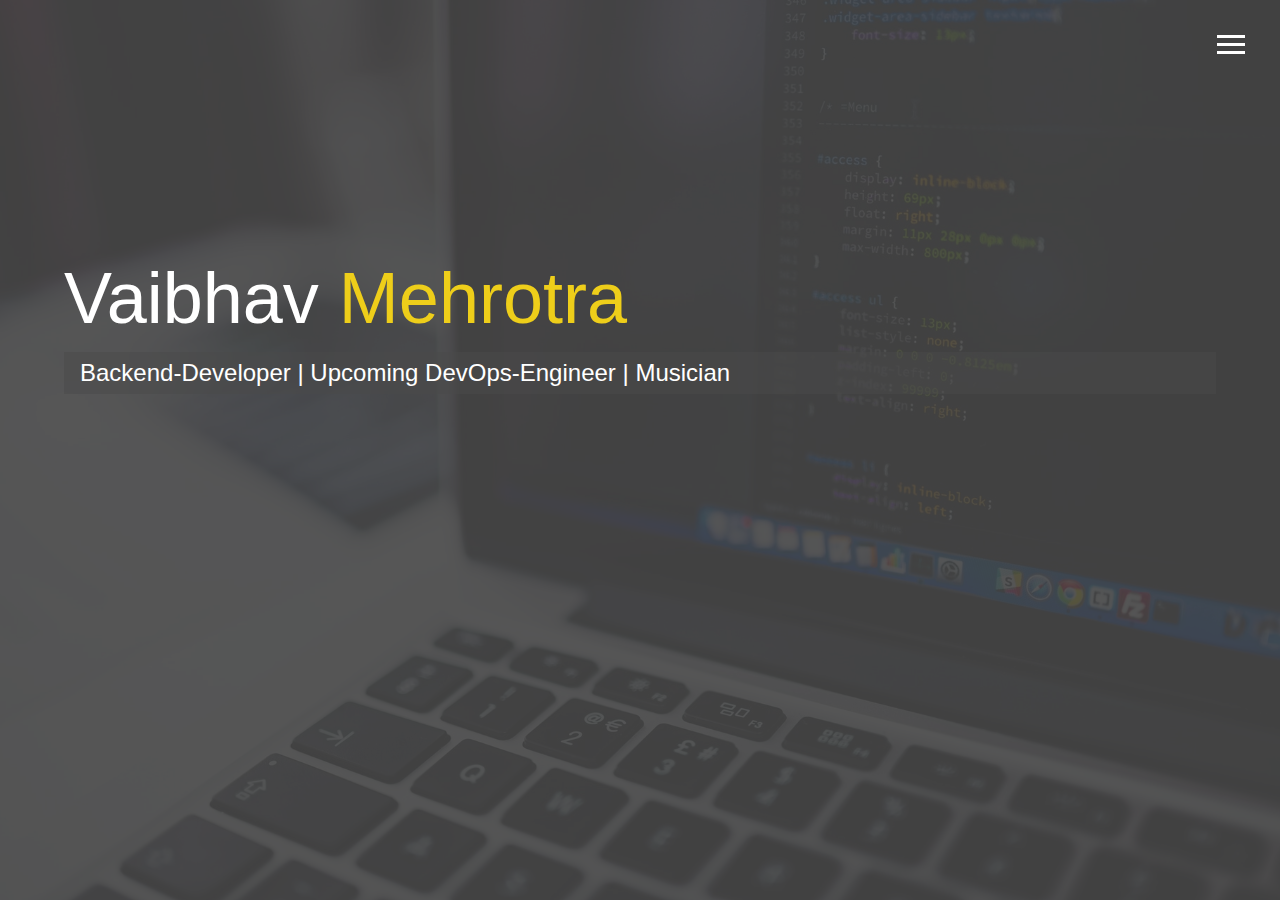
<file: index.html>
<!DOCTYPE html>
<html lang="en">

<head>
  <meta charset="UTF-8">
  <meta name="viewport" content="width=device-width, initial-scale=1.0">
  <meta http-equiv="X-UA-Compatible" content="ie=edge">
  <link rel="stylesheet" href="https://use.fontawesome.com/releases/v5.2.0/css/all.css" integrity="sha384-hWVjflwFxL6sNzntih27bfxkr27PmbbK/iSvJ+a4+0owXq79v+lsFkW54bOGbiDQ"
    crossorigin="anonymous">

  <link rel="stylesheet" href="css/main.css">
  <link rel="shortcut icon" href="img/icon.png" />
  <title>Vaibhav Mehrotra</title>
</head>

<body id="bg-img">
  <header>
    <div class="menu-btn">
      <div class="btn-line"></div>
      <div class="btn-line"></div>
      <div class="btn-line"></div>
    </div>

    <nav class="menu">
      <div class="menu-branding">
        <div class="portrait"></div>
      </div>
      <ul class="menu-nav">
        <li class="nav-item current">
          <a href="index.html" class="nav-link">
            Home
          </a>
        </li>
        <li class="nav-item">
          <a href="about.html" class="nav-link">
            About Me
          </a>
        </li>
        <li class="nav-item">
          <a href="work.html" class="nav-link">
            My Work
          </a>
        </li>
        <li class="nav-item">
          <a href="contact.html" class="nav-link">
            Get in Touch
          </a>
        </li>
        <li class="nav-item">
          <a href="resume/VaibhavMehrotra_Resume.pdf" target="_blank" class="nav-link">
            Resume
          </a>
        </li>
      </ul>
    </nav>
  </header>

  <main id="home">
    <h1 class="lg-heading">
      Vaibhav
      <span class="text-secondary">Mehrotra</span>
    </h1>
    <h2 class="sm-heading">
      Backend-Developer | Upcoming DevOps-Engineer | Musician
    </h2>
    <div class="icons">
      <a href="https://instagram.com/vaibhavmehrotra94" target="_blank">
        <i class="fab fa-instagram fa-2x"></i>
      </a>
      <a href="https://facebook.com/vaibhav.mehrotra.92" target="_blank">
        <i class="fab fa-facebook fa-2x"></i>
      </a>
      <a href="https://www.linkedin.com/in/vaibhavmehrotra94" target="_blank">
        <i class="fab fa-linkedin fa-2x"></i>
      </a>
      <a href="https://github.com/vaibhavmehrotra94" target="_blank">
        <i class="fab fa-github fa-2x"></i>
      </a>
    </div>
  </main>

  <script src="js/main.js"></script>
</body>

</html>
</file>
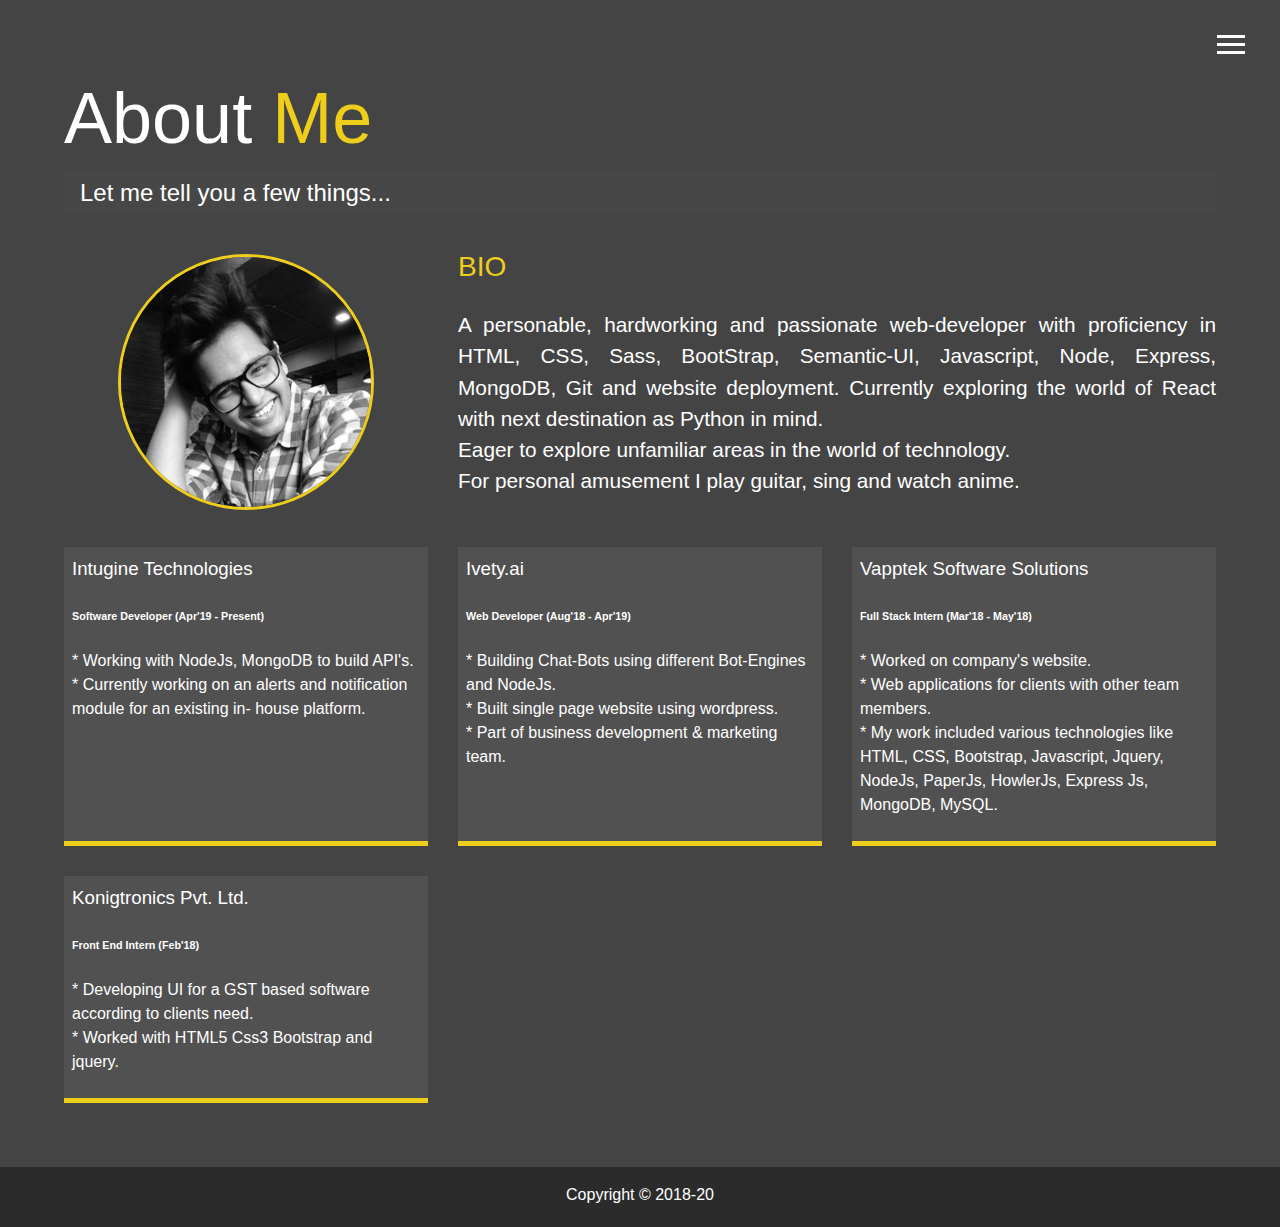
<file: about.html>
<!DOCTYPE html>
<html lang="en">

<head>
  <meta charset="UTF-8">
  <meta name="viewport" content="width=device-width, initial-scale=1.0">
  <meta http-equiv="X-UA-Compatible" content="ie=edge">
  <link rel="stylesheet" href="https://use.fontawesome.com/releases/v5.2.0/css/all.css"
    integrity="sha384-hWVjflwFxL6sNzntih27bfxkr27PmbbK/iSvJ+a4+0owXq79v+lsFkW54bOGbiDQ" crossorigin="anonymous">

  <link rel="stylesheet" href="css/main.css">
  <link rel="shortcut icon" href="img/icon.png" />
  <title>About Me</title>
</head>

<body>
  <header>
    <div class="menu-btn">
      <div class="btn-line"></div>
      <div class="btn-line"></div>
      <div class="btn-line"></div>
    </div>

    <nav class="menu">
      <div class="menu-branding">
        <div class="portrait"></div>
      </div>
      <ul class="menu-nav">
        <li class="nav-item">
          <a href="index.html" class="nav-link">
            Home
          </a>
        </li>
        <li class="nav-item current">
          <a href="about.html" class="nav-link">
            About Me
          </a>
        </li>
        <li class="nav-item">
          <a href="work.html" class="nav-link">
            My Work
          </a>
        </li>
        <li class="nav-item">
          <a href="contact.html" class="nav-link">
            Get in Touch
          </a>
        </li>
        <li class="nav-item">
          <a href="resume/VaibhavMehrotra_Resume.pdf" target="_blank" class="nav-link">
            Resume
          </a>
        </li>
      </ul>
    </nav>
  </header>

  <main id="about">
    <h1 class="lg-heading">
      About
      <span class="text-secondary">Me</span>
    </h1>
    <h2 class="sm-heading">
      Let me tell you a few things...
    </h2>
    <div class="about-info">
      <img src="img/portfolio.png" alt="Vaibhav Mehrotra" class="bio-image">

      <div class="bio">
        <h3 class="text-secondary">BIO</h3>
        <p>
          A personable, hardworking and passionate web-developer with proficiency in HTML, CSS, Sass, BootStrap,
          Semantic-UI, Javascript, Node, Express, MongoDB, Git and website deployment. Currently exploring the world of
          React with next destination as Python in mind.<br>
          Eager to explore unfamiliar areas in the world of technology.<br>
          For personal amusement I play guitar, sing and watch anime.

        </p>
      </div>



      <div class="job job-1">
        <h3>Intugine Technologies</h3>
        <h6>Software Developer (Apr'19 - Present)</h6>
        <p>
          * Working with NodeJs, MongoDB to build API's. <br>
          * Currently working on an alerts and notification module for an existing in-
          house platform.
        </p>
      </div>

      <div class="job job-2">
        <h3>Ivety.ai</h3>
        <h6>Web Developer (Aug'18 - Apr'19)</h6>
        <p>
          * Building Chat-Bots using different Bot-Engines and NodeJs. <br>
          * Built single page website using wordpress. <br>
          * Part of business development & marketing team. <br>
        </p>
      </div>

      <div class="job job-3">
        <h3>Vapptek Software Solutions</h3>
        <h6>Full Stack Intern (Mar'18 - May'18)</h6>
        <p>* Worked on company's website. <br>
          * Web applications for clients with other team members. <br>
          * My work included various technologies like HTML, CSS, Bootstrap,
          Javascript, Jquery, NodeJs, PaperJs, HowlerJs, Express Js, MongoDB, MySQL.</p>
      </div>

      <div class="job job-4">
        <h3>Konigtronics Pvt. Ltd.</h3>
        <h6>Front End Intern (Feb'18)</h6>
        <p>* Developing UI for a GST based software according to clients need. <br>
          * Worked with HTML5 Css3 Bootstrap and jquery.</p>
      </div>






    </div>
  </main>

  <footer id="main-footer">
    Copyright &copy; 2018-20
  </footer>

  <script src="js/main.js"></script>
</body>

</html>
</file>
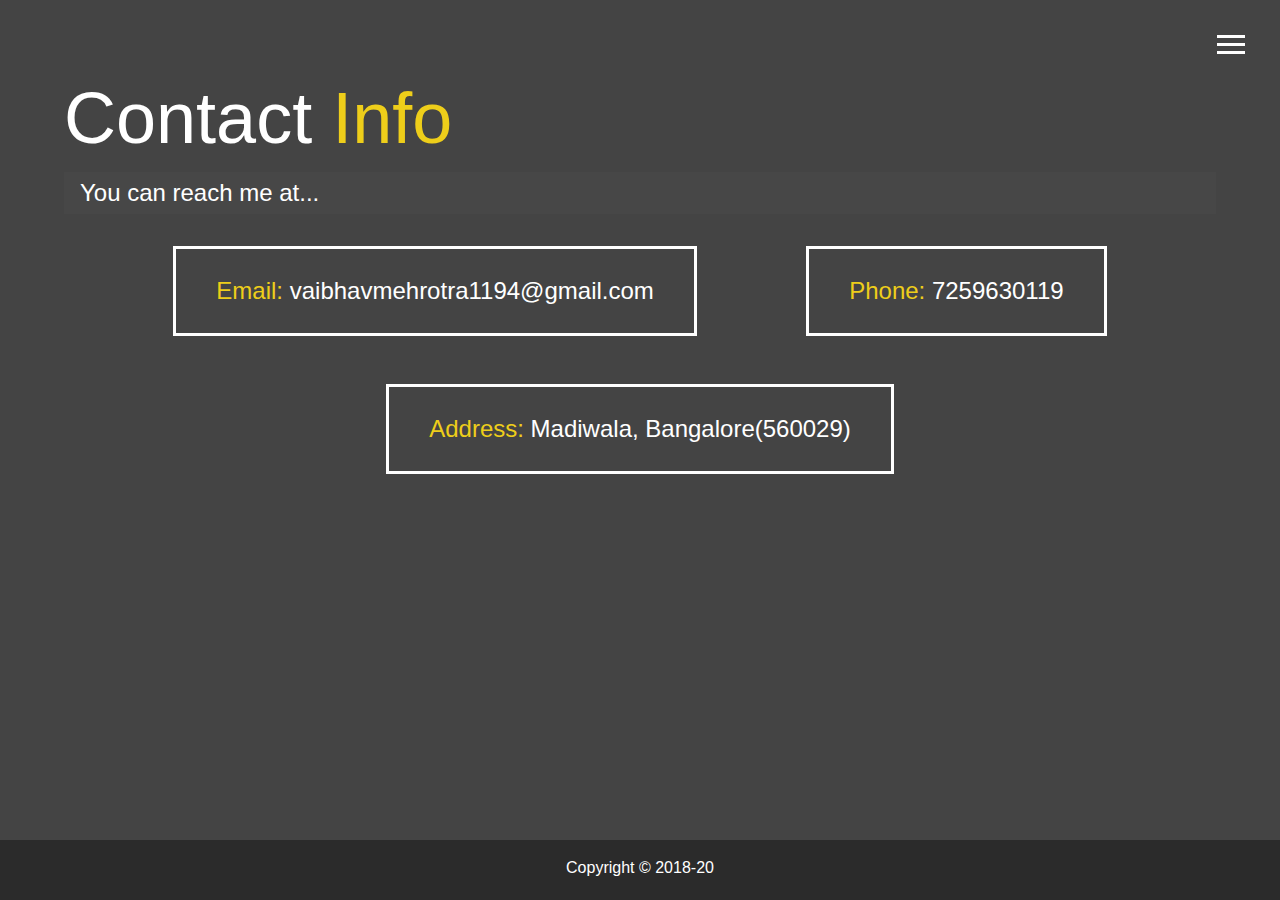
<file: contact.html>
<!DOCTYPE html>
<html lang="en">

<head>
  <meta charset="UTF-8">
  <meta name="viewport" content="width=device-width, initial-scale=1.0">
  <meta http-equiv="X-UA-Compatible" content="ie=edge">
  <link rel="stylesheet" href="https://use.fontawesome.com/releases/v5.2.0/css/all.css" integrity="sha384-hWVjflwFxL6sNzntih27bfxkr27PmbbK/iSvJ+a4+0owXq79v+lsFkW54bOGbiDQ"
    crossorigin="anonymous">

  <link rel="stylesheet" href="css/main.css">
  <link rel="shortcut icon" href="img/icon.png" />
  <title>Contact Info</title>
</head>

<body>
  <header>
    <div class="menu-btn">
      <div class="btn-line"></div>
      <div class="btn-line"></div>
      <div class="btn-line"></div>
    </div>

    <nav class="menu">
      <div class="menu-branding">
        <div class="portrait"></div>
      </div>
      <ul class="menu-nav">
        <li class="nav-item">
          <a href="index.html" class="nav-link">
            Home
          </a>
        </li>
        <li class="nav-item">
          <a href="about.html" class="nav-link">
            About Me
          </a>
        </li>
        <li class="nav-item">
          <a href="work.html" class="nav-link">
            My Work
          </a>
        </li>
        <li class="nav-item current">
          <a href="contact.html" class="nav-link">
              Get in Touch
          </a>
        </li>
        <li class="nav-item">
          <a href="resume/VaibhavMehrotra_Resume.pdf" target="_blank" class="nav-link">
            Resume
          </a>
        </li>
      </ul>
    </nav>
  </header>

  <main id="contact">
    <h1 class="lg-heading">
      Contact
      <span class="text-secondary">Info</span>
    </h1>
    <h2 class="sm-heading">
      You can reach me at...
    </h2>
    <div class="boxes">
      <div>
        <span class="text-secondary">Email: </span>vaibhavmehrotra1194@gmail.com
      </div>
      <div>
        <span class="text-secondary">Phone: </span> 7259630119
      </div>
      <div>
        <span class="text-secondary">Address: </span> Madiwala, Bangalore(560029)
      </div>
    </div>
  </main>

  <footer id="main-footer">
    Copyright &copy; 2018-20
  </footer>

  <script src="js/main.js"></script>
</body>

</html>
</file>
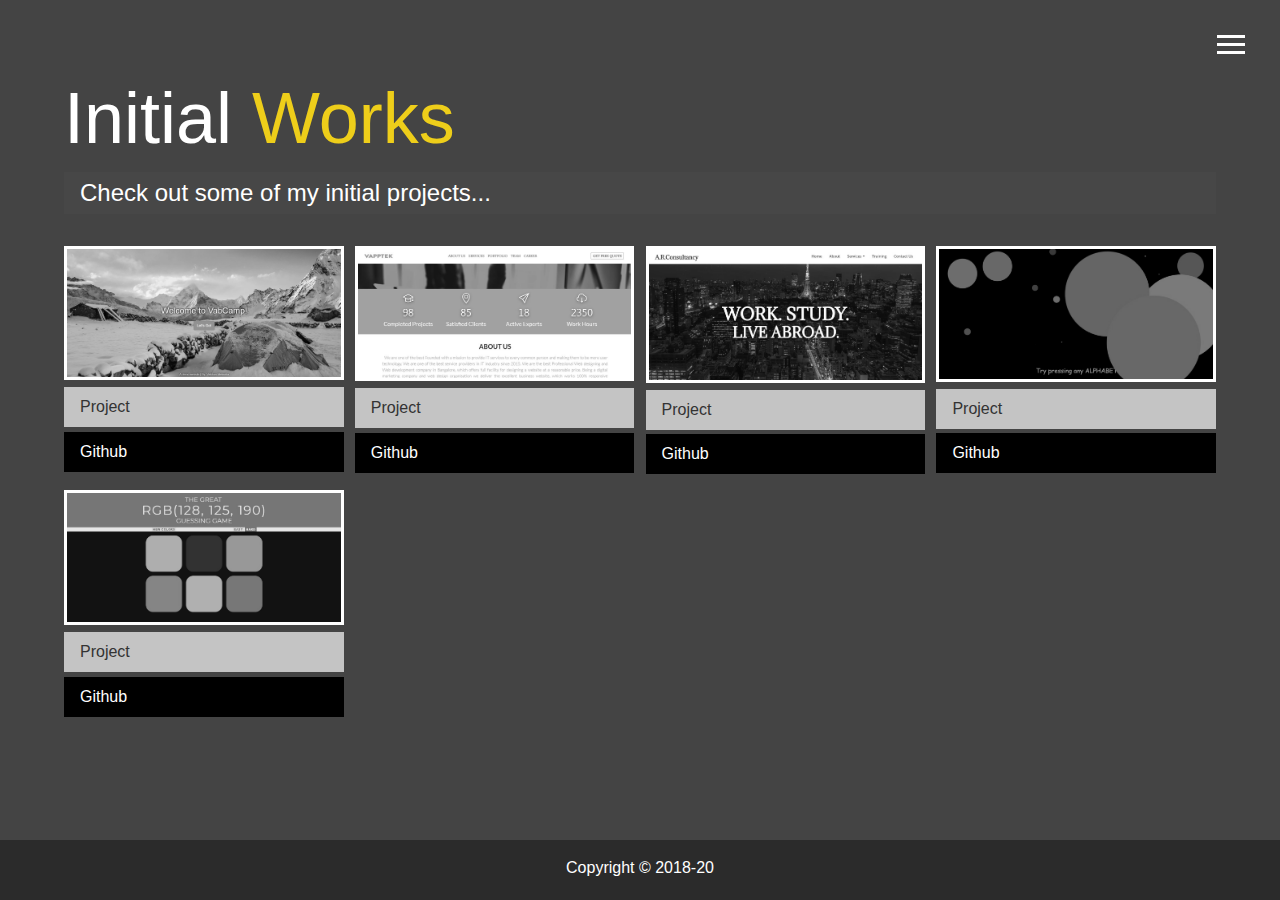
<file: work.html>
<!DOCTYPE html>
<html lang="en">

<head>
  <meta charset="UTF-8">
  <meta name="viewport" content="width=device-width, initial-scale=1.0">
  <meta http-equiv="X-UA-Compatible" content="ie=edge">
  <link rel="stylesheet" href="https://use.fontawesome.com/releases/v5.2.0/css/all.css" integrity="sha384-hWVjflwFxL6sNzntih27bfxkr27PmbbK/iSvJ+a4+0owXq79v+lsFkW54bOGbiDQ"
    crossorigin="anonymous">

  <link rel="stylesheet" href="css/main.css">
  <link rel="shortcut icon" href="img/icon.png" />
  <title>Initial Works</title>
</head>

<body>
  <header>
    <div class="menu-btn">
      <div class="btn-line"></div>
      <div class="btn-line"></div>
      <div class="btn-line"></div>
    </div>

    <nav class="menu">
      <div class="menu-branding">
        <div class="portrait"></div>
      </div>
      <ul class="menu-nav">
        <li class="nav-item">
          <a href="index.html" class="nav-link">
            Home
          </a>
        </li>
        <li class="nav-item">
          <a href="about.html" class="nav-link">
            About Me
          </a>
        </li>
        <li class="nav-item current">
          <a href="work.html" class="nav-link">
            My Work
          </a>
        </li>
        <li class="nav-item">
          <a href="contact.html" class="nav-link">
            Get in Touch
          </a>
        </li>
        <li class="nav-item">
          <a href="resume/VaibhavMehrotra_Resume.pdf" target="_blank" class="nav-link">
            Resume
          </a>
        </li>
      </ul>
    </nav>
  </header>

  <main id="work">
    <h1 class="lg-heading">
      Initial
      <span class="text-secondary">Works</span>
    </h1>
    <h2 class="sm-heading">
      Check out some of my initial projects...
    </h2>
    <div class="projects">
      <div class="item">
        <a href="#!">
          <img src="img/projects/vabcamp.JPG" alt="Vab-Camp">
        </a>
        <a href="https://vaibhavmehrotra.herokuapp.com/" target="_blank" class="btn-light">
          <i class="fas fa-eye"></i> Project
        </a>
        <a href="https://github.com/vaibhavmehrotra94/VabCamp" target="_blank" class="btn-dark">
          <i class="fab fa-github"></i> Github
        </a>
      </div>
      <div class="item">
        <a href="#!">
          <img src="img/projects/vapptek.jpg" alt="Vapptek_Demo">
        </a>
        <a href="https://vaibhavmehrotra94.github.io/Demo_Website-Vapptek/" target="_blank" class="btn-light">
          <i class="fas fa-eye"></i> Project
        </a>
        <a href="https://github.com/vaibhavmehrotra94/Demo_Website-Vapptek" target="_blank" class="btn-dark">
          <i class="fab fa-github"></i> Github
        </a>
      </div>
      <div class="item">
        <a href="#!">
          <img src="img/projects/ar.jpg" alt="AR_Consultancy">
        </a>
        <a href="https://vaibhavmehrotra94.github.io/AR-Demo/" target="_blank" class="btn-light">
          <i class="fas fa-eye"></i> Project
        </a>
        <a href="https://github.com/vaibhavmehrotra94/AR-Demo" target="_blank" class="btn-dark">
          <i class="fab fa-github"></i> Github
        </a>
      </div>
      <div class="item">
        <a href="#!">
          <img src="img/projects/music.jpg" alt="Music_Maker">
        </a>
        <a href="https://vaibhavmehrotra94.github.io/Music_Maker/" target="_blank" class="btn-light">
          <i class="fas fa-eye"></i> Project
        </a>
        <a href="https://github.com/vaibhavmehrotra94/Music_Maker" target="_blank" class="btn-dark">
          <i class="fab fa-github"></i> Github
        </a>
      </div>
      <div class="item">
        <a href="#!">
          <img src="img/projects/color_guess.jpg" alt="Color_Guessing">
        </a>
        <a href="https://vaibhavmehrotra94.github.io/Guessing-Game_JS/" target="_blank" class="btn-light">
          <i class="fas fa-eye"></i> Project
        </a>
        <a href="https://github.com/vaibhavmehrotra94/Guessing-Game_JS" target="_blank" class="btn-dark">
          <i class="fab fa-github"></i> Github
        </a>
      </div>
    </div>
  </main>

  <footer id="main-footer">
    Copyright &copy; 2018-20
  </footer>

  <script src="js/main.js"></script>
</body>

</html>
</file>
<file: css/main.css>
.menu-btn {
  position: absolute;
  z-index: 3;
  right: 35px;
  top: 35px;
  cursor: pointer;
  transition: all 0.5s ease-out; }
  .menu-btn .btn-line {
    width: 28px;
    height: 3px;
    margin: 0 0 5px 0;
    background: #fff;
    transition: all 0.5s ease-out; }
  .menu-btn.close {
    transform: rotate(180deg); }
    .menu-btn.close .btn-line:nth-child(1) {
      transform: rotate(45deg) translate(5px, 5px); }
    .menu-btn.close .btn-line:nth-child(2) {
      opacity: 0; }
    .menu-btn.close .btn-line:nth-child(3) {
      transform: rotate(-45deg) translate(7px, -6px); }

.menu {
  position: fixed;
  top: 0;
  width: 100%;
  opacity: 0.95;
  visibility: hidden; }
  .menu.show {
    visibility: visible; }
  .menu-branding, .menu-nav {
    display: flex;
    flex-flow: column wrap;
    align-items: center;
    justify-content: center;
    float: left;
    width: 50%;
    height: 100vh;
    overflow: hidden; }
  .menu-nav {
    margin: 0;
    padding: 0;
    background: #373737;
    list-style: none;
    transform: translate3d(0, -100%, 0);
    transition: all 0.5s ease-out; }
    .menu-nav.show {
      transform: translate3d(0, 0, 0); }
  .menu-branding {
    background: #444;
    transform: translate3d(0, 100%, 0);
    transition: all 0.5s ease-out; }
    .menu-branding.show {
      transform: translate3d(0, 0, 0); }
    .menu-branding .portrait {
      width: 250px;
      height: 250px;
      background: url("../img/portfolio.png");
      border-radius: 50%;
      border: solid 3px #eece1a; }
  .menu .nav-item {
    transform: translate3d(600px, 0, 0);
    transition: all 0.5s ease-out; }
    .menu .nav-item.show {
      transform: translate3d(0, 0, 0); }
    .menu .nav-item.current > a {
      color: #eece1a; }
  .menu .nav-link {
    display: inline-block;
    position: relative;
    font-size: 30px;
    text-transform: uppercase;
    padding: 1rem 0;
    font-weight: 300;
    color: #fff;
    text-decoration: none;
    transition: all 0.5s ease-out; }
    .menu .nav-link:hover {
      color: #eece1a; }

.nav-item:nth-child(1) {
  transition-delay: 0.1s; }

.nav-item:nth-child(2) {
  transition-delay: 0.2s; }

.nav-item:nth-child(3) {
  transition-delay: 0.3s; }

.nav-item:nth-child(4) {
  transition-delay: 0.4s; }

.nav-item:nth-child(5) {
  transition-delay: 0.5s; }

* {
  box-sizing: border-box; }

body {
  background: #444;
  color: #fff;
  height: 100%;
  margin: 0;
  font-family: 'Segoe UI', Tahoma, Geneva, Verdana, sans-serif;
  line-height: 1.5; }
  body#bg-img {
    background: url(../img/background.jpg);
    background-attachment: fixed;
    background-size: cover; }
    body#bg-img:after {
      content: '';
      position: absolute;
      top: 0;
      right: 0;
      width: 100%;
      height: 100%;
      z-index: -1;
      background: rgba(68, 68, 68, 0.9); }

h1,
h2,
h3 {
  margin: 0;
  font-weight: 400; }
  h1.lg-heading,
  h2.lg-heading,
  h3.lg-heading {
    font-size: 4.5rem; }
  h1.sm-heading,
  h2.sm-heading,
  h3.sm-heading {
    margin-bottom: 2rem;
    padding: 0.2rem 1rem;
    background: rgba(73, 73, 73, 0.5); }

a {
  color: #fff;
  text-decoration: none; }

header {
  position: fixed;
  z-index: 2;
  width: 100%; }

.text-secondary {
  color: #eece1a; }

main {
  padding: 4rem;
  min-height: calc(100vh - 60px); }
  main .icons {
    margin-top: 1rem; }
    main .icons a {
      padding: 0.4rem; }
      main .icons a:hover {
        color: #eece1a;
        transition: all 0.5s ease-out; }
  main#home {
    overflow: hidden; }
    main#home h1 {
      margin-top: 20vh; }

.about-info {
  display: grid;
  grid-gap: 30px;
  grid-template-areas: 'bioimage bio bio' 'job1 job2 job3';
  grid-template-columns: repeat(3, 1fr); }
  .about-info .bio-image {
    grid-area: bioimage;
    margin: auto;
    border-radius: 50%;
    border: #eece1a 3px solid; }
  .about-info .bio {
    grid-area: bio;
    font-size: 1.5rem; }
    .about-info .bio p {
      font-size: 1.3rem;
      text-align: justify; }
  .about-info .job-1 {
    grid-area: job1; }
  .about-info .job-2 {
    grid-area: job2; }
  .about-info .job-3 {
    grid-area: job3; }
  .about-info .job {
    background: #515151;
    padding: 0.5rem;
    border-bottom: #eece1a 5px solid; }

.projects {
  display: grid;
  grid-gap: 0.7rem;
  grid-template-columns: repeat(3, 1fr); }
  .projects img {
    width: 100%;
    border: 3px #fff solid; }
    .projects img:hover {
      opacity: 0.5;
      border-color: #eece1a;
      transition: all 0.5s ease-out; }

.boxes {
  display: flex;
  flex-wrap: wrap;
  justify-content: space-evenly;
  align-items: center;
  margin-top: 1rem; }
  .boxes div {
    font-size: 1.5rem;
    border: 3px #fff solid;
    padding: 1.5rem 2.5rem;
    margin-bottom: 3rem;
    transition: all 0.5s ease-out; }
    .boxes div:hover {
      padding: 0.5rem 1.5rem;
      background: #eece1a;
      color: #000; }
      .boxes div:hover span {
        color: #000; }

.btn, .btn-dark, .btn-light {
  display: block;
  padding: 0.5rem 1rem;
  border: 0;
  margin-bottom: 0.3rem; }
  .btn:hover, .btn-dark:hover, .btn-light:hover {
    background: #eece1a;
    color: #000; }

.btn-dark {
  background: black;
  color: #fff; }

.btn-light {
  background: #c4c4c4;
  color: #333; }

#main-footer {
  text-align: center;
  padding: 1rem;
  background: #2b2b2b;
  color: #fff;
  height: 60px; }

@media screen and (min-width: 1171px) {
  .projects {
    grid-template-columns: repeat(4, 1fr); } }

@media screen and (min-width: 769px) and (max-width: 1170px) {
  .projects {
    grid-template-columns: repeat(3, 1fr); } }

@media screen and (max-width: 768px) {
  main {
    align-items: center;
    text-align: center; }
    main .lg-heading {
      line-height: 1;
      margin-bottom: 1rem; }
  ul.menu-nav,
  div.menu-branding {
    float: none;
    width: 100%;
    min-height: 0; }
    ul.menu-nav.show,
    div.menu-branding.show {
      transform: translate3d(0, 0, 0); }
  .menu-nav {
    height: 75vh;
    transform: translate3d(-100%, 0, 0);
    font-size: 24px; }
  .menu-branding {
    height: 25vh;
    transform: translate3d(100%, 0, 0); }
    .menu-branding .portrait {
      background: url("../img/portfolio_small.png");
      width: 150px;
      height: 150px; }
  .about-info {
    grid-template-areas: 'bioimage' 'bio' 'job1' 'job2' 'job3';
    grid-template-columns: 1fr; }
  .projects {
    grid-template-columns: repeat(2, 1fr); } }

@media screen and (max-width: 500px) {
  main#home h1 {
    margin-top: 10vh; }
  .projects {
    grid-template-columns: 1fr; } }
</file>
